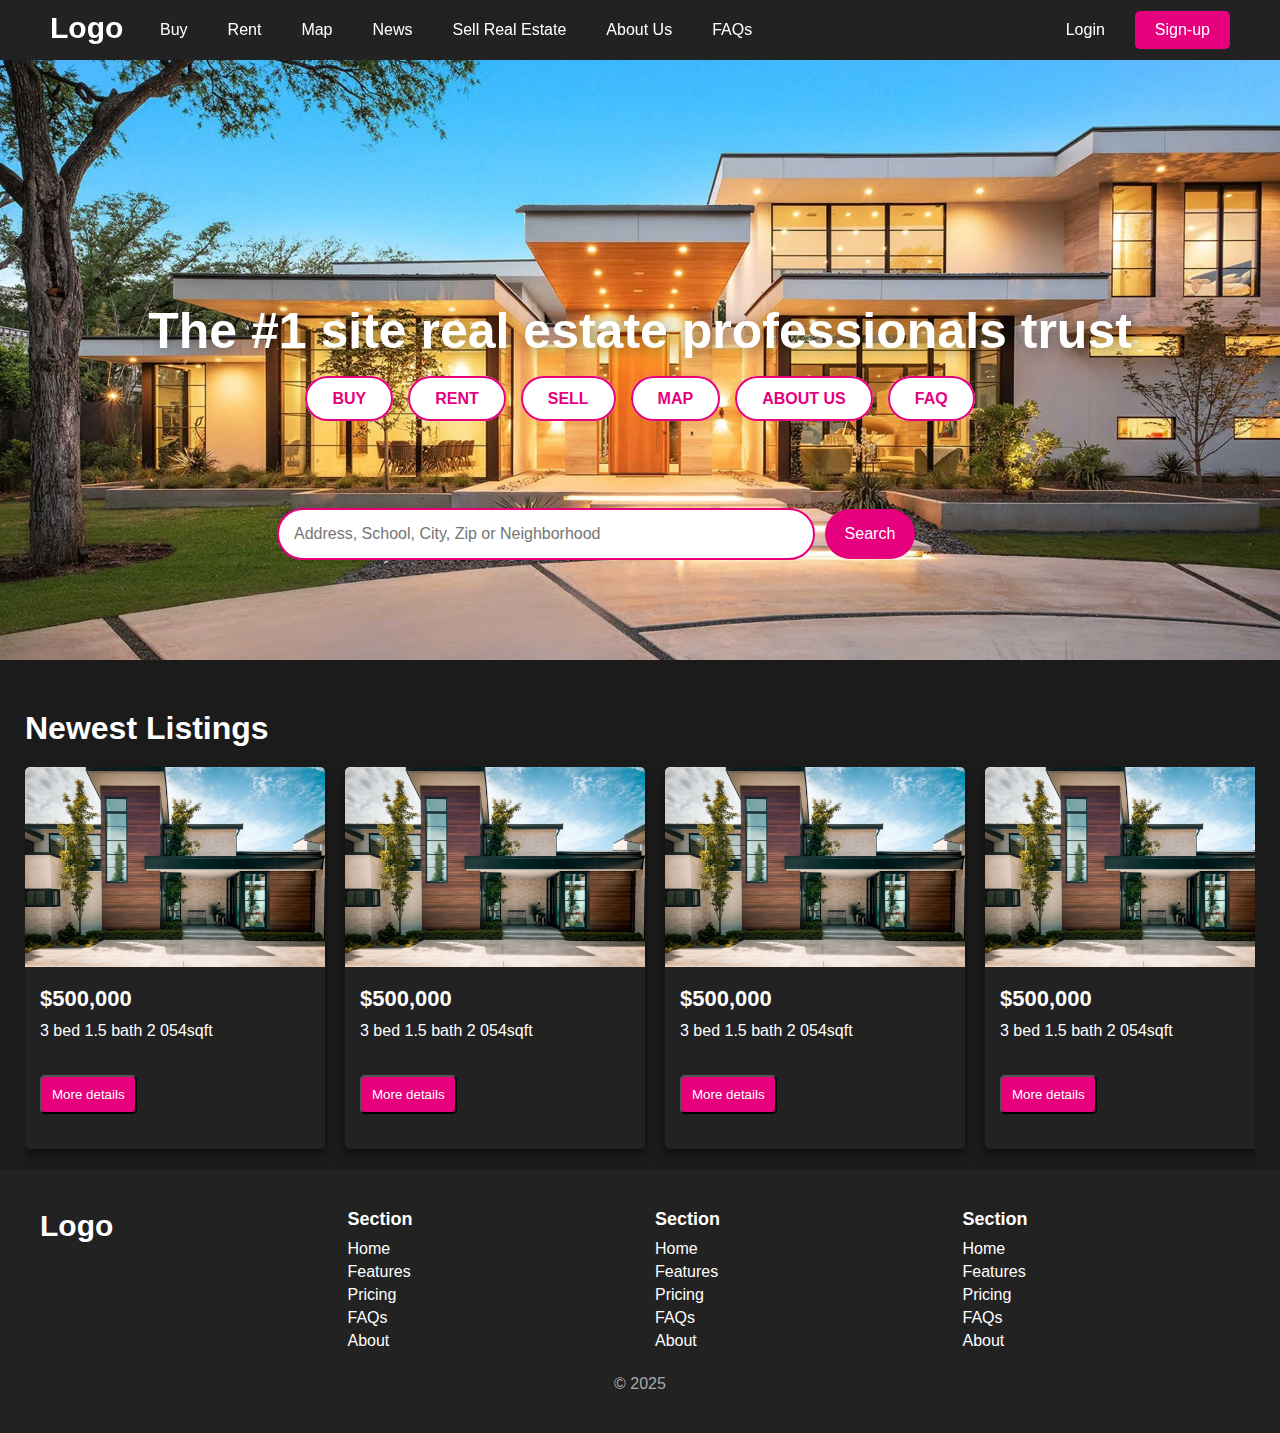
<file: index.html>
<!DOCTYPE html>
<html lang="en">
  <head>
    <!-- Basic meta setup -->
    <meta charset="UTF-8" />
    <meta name="viewport" content="width=device-width, initial-scale=1.0" />

    <!-- External CSS files -->
    <link rel="stylesheet" href="css/style.css" />
    <link rel="stylesheet" href="css/header.css" />
    <title>Real Estate Listing Website</title>
  </head>

  <body>
    <!-- Main page container -->
    <div class="container">
      <header>
        <!-- Logo -->
        <div class="logo">
          <a href="home.html">Logo</a>
        </div>

        <!-- Navigation bar -->
        <nav class="nav">
          <ul>
            <li><a href="buy.html">Buy</a></li>
            <li><a href="rent.html">Rent</a></li>
            <li><a href="maps.html">Map</a></li>
            <!-- Note: mismatch later ("msp.html") -->
            <li><a href="news.html">News</a></li>
            <li><a href="sell-page.html">Sell Real Estate</a></li>
            <li><a href="about-us.html">About Us</a></li>
            <li><a href="faq.html">FAQs</a></li>
          </ul>
        </nav>

        <!-- Authentication buttons + profile icon -->
        <div class="auth-buttons">
          <!-- Login button -->
          <a href="login.html" target="_blank">
            <button id="loginBtn" class="login-btn">Login</button>
          </a>
          <!-- Sign-up button -->
          <a href="sign-up.html" target="_blank">
            <button id="signupBtn" class="signup-btn">Sign-up</button>
          </a>
          <!-- Hidden profile icon (can be shown using JavaScript) -->
          <a href="profile.html" id="profileLink" style="display: none">
            <img src="images/account (1).webp" alt="" loading="lazy" />
          </a>
          <!-- Hamburger menu icon for mobile -->
          <div class="menu-toggle" onclick="toggleMenu()">&#9776;</div>
        </div>
      </header>
    </div>

    <!-- Hero section (hidden by default) -->
    <div class="hero">
      <div class="content" style="display: none">
        <h1>The #1 site real estate professionals trust</h1>

        <!-- Quick access links -->
        <ul class="hero-buttons">
          <li><a href="buy.html">Buy</a></li>
          <li><a href="rent.html">Rent</a></li>
          <li><a href="sell-page.html">Sell</a></li>
          <li><a href="msp.html">Map</a></li>
          <!-- ⚠ Possible typo: should be "maps.html"? -->
          <li><a href="about-us.html">About Us</a></li>
          <li><a href="faq.html">FAQ</a></li>
        </ul>

        <!-- Search bar -->
        <div class="search-bar">
          <input
            type="text"
            placeholder="Address, School, City, Zip or Neighborhood"
          />
          <button>Search</button>
        </div>
      </div>
    </div>

    <!-- Newest Listings section -->
    <div class="main-container container">
      <div class="newest-listings">
        <h1>Newest Listings</h1>
        <div class="card-container">
          <!-- Property cards (8 times same content for now) -->
          <!-- You can later generate them dynamically using JavaScript -->
          <div class="card">
            <div class="card-img">
              <img
                src="images/SuCasaDesign-Modern-9335be77ca0446c7883c5cf8d974e47c.webp"
                alt="image"
                loading="lazy"
              />
            </div>
            <div class="card-content">
              <h2>$500,000</h2>
              <p>3 bed 1.5 bath 2 054sqft</p>
              <button class="btn-more">More details</button>
            </div>
          </div>
          <div class="card">
            <div class="card-img">
              <img
                src="images/SuCasaDesign-Modern-9335be77ca0446c7883c5cf8d974e47c.webp"
                alt="image"
                loading="lazy"
              />
            </div>
            <div class="card-content">
              <h2>$500,000</h2>
              <p>3 bed 1.5 bath 2 054sqft</p>
              <button class="btn-more">More details</button>
            </div>
          </div>
          <div class="card">
            <div class="card-img">
              <img
                src="images/SuCasaDesign-Modern-9335be77ca0446c7883c5cf8d974e47c.webp"
                alt="image"
                loading="lazy"
              />
            </div>
            <div class="card-content">
              <h2>$500,000</h2>
              <p>3 bed 1.5 bath 2 054sqft</p>
              <button class="btn-more">More details</button>
            </div>
          </div>
          <div class="card">
            <div class="card-img">
              <img
                src="images/SuCasaDesign-Modern-9335be77ca0446c7883c5cf8d974e47c.webp"
                alt="image"
                loading="lazy"
              />
            </div>
            <div class="card-content">
              <h2>$500,000</h2>
              <p>3 bed 1.5 bath 2 054sqft</p>
              <button class="btn-more">More details</button>
            </div>
          </div>
          <div class="card">
            <div class="card-img">
              <img
                src="images/SuCasaDesign-Modern-9335be77ca0446c7883c5cf8d974e47c.webp"
                alt="image"
                loading="lazy"
              />
            </div>
            <div class="card-content">
              <h2>$500,000</h2>
              <p>3 bed 1.5 bath 2 054sqft</p>
              <button class="btn-more">More details</button>
            </div>
          </div>
          <div class="card">
            <div class="card-img">
              <img
                src="images/SuCasaDesign-Modern-9335be77ca0446c7883c5cf8d974e47c.webp"
                alt="image"
                loading="lazy"
              />
            </div>
            <div class="card-content">
              <h2>$500,000</h2>
              <p>3 bed 1.5 bath 2 054sqft</p>
              <button class="btn-more">More details</button>
            </div>
          </div>
          <div class="card">
            <div class="card-img">
              <img
                src="images/SuCasaDesign-Modern-9335be77ca0446c7883c5cf8d974e47c.webp"
                alt="image"
                loading="lazy"
              />
            </div>
            <div class="card-content">
              <h2>$500,000</h2>
              <p>3 bed 1.5 bath 2 054sqft</p>
              <button class="btn-more">More details</button>
            </div>
          </div>
          <div class="card">
            <div class="card-img">
              <img
                src="images/SuCasaDesign-Modern-9335be77ca0446c7883c5cf8d974e47c.webp"
                alt="image"
                loading="lazy"
              />
            </div>
            <div class="card-content">
              <h2>$500,000</h2>
              <p>3 bed 1.5 bath 2 054sqft</p>
              <button class="btn-more">More details</button>
            </div>
          </div>
          <div class="card">
            <div class="card-img">
              <img
                src="images/SuCasaDesign-Modern-9335be77ca0446c7883c5cf8d974e47c.webp"
                alt="image"
                loading="lazy"
              />
            </div>
            <div class="card-content">
              <h2>$500,000</h2>
              <p>3 bed 1.5 bath 2 054sqft</p>
              <button class="btn-more">More details</button>
            </div>
          </div>
        </div>
      </div>
    </div>

    <!-- Footer -->
    <footer>
      <div class="footer-container">
        <!-- Footer logo -->
        <div class="footer-logo">
          <a href="#">Logo</a>
        </div>

        <!-- Footer sections (3 identical sections shown) -->
        <div class="footer-section">
          <h3>Section</h3>
          <ul>
            <li><a href="#">Home</a></li>
            <li><a href="#">Features</a></li>
            <li><a href="#">Pricing</a></li>
            <li><a href="#">FAQs</a></li>
            <li><a href="#">About</a></li>
          </ul>
        </div>

        <!-- Repeat for layout symmetry -->
        <div class="footer-section">
          <h3>Section</h3>
          <ul>
            <li><a href="#">Home</a></li>
            <li><a href="#">Features</a></li>
            <li><a href="#">Pricing</a></li>
            <li><a href="#">FAQs</a></li>
            <li><a href="#">About</a></li>
          </ul>
        </div>

        <div class="footer-section">
          <h3>Section</h3>
          <ul>
            <li><a href="#">Home</a></li>
            <li><a href="#">Features</a></li>
            <li><a href="#">Pricing</a></li>
            <li><a href="#">FAQs</a></li>
            <li><a href="#">About</a></li>
          </ul>
        </div>
      </div>

      <!-- Footer bottom row -->
      <div class="footer-bottom">
        <p>&copy; 2025</p>
      </div>
    </footer>

    <!-- External JavaScript -->
    <script src="js/script.js"></script>
  </body>
</html>
</file>
<file: css/style.css>
/* Global Styles */
* {
  margin: 0;
  padding: 0;
  box-sizing: border-box;
  font-family: Arial, sans-serif;
}

body {
  font-size: 16px;
  background-color: rgb(28, 27, 27);
  color: white;
  display: flex;
  flex-direction: column;
  justify-content: flex-start;
  min-height: 100vh;
}

.container {
  width: 100%;
  max-width: 1270px;
  margin: 0 auto;
  padding: 0 20px;
}

img {
  max-width: 100%;
}

a {
  text-decoration: none;
  color: white;
}

/* Hero Section Styles */
.hero {
  position: relative;
  width: 100%;
  height: 600px;
  background-image: url(/images/Custom-Luxury-Home-Dallas.webp);
  background-size: cover;
  background-position: center;
  display: flex;
  justify-content: center;
  align-items: center;
  text-align: center;
  color: white;
  z-index: 1;
}

.hero .content {
  z-index: 2;
  max-width: 80%;
}

.hero .content h1 {
  font-size: 50px;
  font-weight: bold;
  margin-bottom: 20px;
  text-shadow: 2px 2px 15px rgba(0, 0, 0, 0.5);
}

.hero .hero-buttons {
  display: flex;
  justify-content: center;
  gap: 20px;
  margin-top: 30px;
  list-style: none;
  padding: 0;
}

.hero .hero-buttons li {
  display: inline-block;
}

.hero .hero-buttons li a {
  color: #e7007d;
  padding: 15px 40px;
  background-color: #fff;
  font-size: 18px;
  border: 2px solid #e7007d;
  border-radius: 30px;
  text-transform: uppercase;
  font-weight: bold;
  cursor: pointer;
  text-decoration: none;
  transition: background-color 0.3s ease, transform 0.3s ease;
}

.hero .hero-buttons li a:hover {
  background-color: #e7007d;
  color: white;
  transform: scale(1.1);
}

.hero .content .search-bar {
  position: absolute;
  bottom: 100px;
  width: 70%;
  display: flex;
  justify-content: center;
  align-items: center;
  padding-left: px;
  z-index: 3;
}

.hero .search-bar input {
  padding: 15px;
  font-size: 16px;
  border-radius: 30px;
  border: 2px solid #e7007d;
  width: 60%;
  outline: none;
  transition: width 0.3s ease;
}

.hero .search-bar input:focus {
  width: 80%;
  border-color: #890049;
}

.hero .content .search-bar button {
  background-color: #e7007d;
  color: white;
  padding: 16px 20px;
  margin-left: 10px;
  border: none;
  border-radius: 30px;
  font-size: 16px;
  cursor: pointer;
}

.hero .search-bar button:hover {
  background-color: #890049;
}

/* Listings Section */
.newest-listings {
  margin-top: 50px;
}

.newest-listings h1 {
  margin-bottom: 20px;
}

.card-container {
  display: flex;
  overflow-x: auto;
  gap: 20px;
  scroll-snap-type: x mandatory;
  padding-bottom: 20px;
}

.card {
  flex: 0 0 auto;
  width: 300px;
  background-color: #222;
  border-radius: 5px;
  overflow: hidden;
  box-shadow: 0px 4px 10px rgba(0, 0, 0, 0.5);
  transition: transform 0.3s ease;
  scroll-snap-align: start;
}

.card:hover {
  transform: translateY(-10px);
}

.card-img img {
  width: 100%;
  height: 200px;
  object-fit: cover;
}

.card-content {
  padding: 15px;
}

.card-content h2 {
  font-size: 22px;
  margin-bottom: 10px;
}

.card-content p {
  font-size: 16px;
  margin-bottom: 15px;
}

.btn-more {
  margin: 20px 0;
  background-color: #e7007d;
  border-radius: 5px;
  padding: 10px;
  color: white;
}

.btn-more:hover {
  background-color: #890049;
}

/* Hero buttons */
.hero .hero-buttons {
  display: flex;
  justify-content: center;
  gap: 15px;
  flex-wrap: wrap;
  margin-top: 30px;
  padding: 0 20px;
}

.hero .hero-buttons li {
  display: inline-block;
  margin-bottom: 10px;
}

.hero .hero-buttons li a {
  color: #e7007d;
  padding: 12px 25px;
  background-color: #fff;
  font-size: 16px;
  border: 2px solid #e7007d;
  border-radius: 30px;
  text-transform: uppercase;
  font-weight: bold;
  cursor: pointer;
  text-decoration: none;
  transition: background-color 0.3s ease, transform 0.3s ease;
  min-width: 120px;
}

.hero .hero-buttons li a:hover {
  background-color: #e7007d;
  color: white;
  transform: scale(1.1);
}

@media (max-width: 768px) {
  .hero .hero-buttons li a {
    font-size: 14px;
    padding: 10px 20px;
    min-width: 100px;
  }
}

@media (max-width: 563px) {
  .hero .hero-buttons {
    display: none;  
  }
}

@media (max-width: 480px) {
  .hero .hero-buttons li a {
    font-size: 12px;
    padding: 8px 15px;
    min-width: 80px;
  }
}

/* Hero Search Bar */
.hero .search-bar {
  position: absolute;
  bottom: 50px;
  width: 80%;
  display: flex;
  justify-content: center;
  align-items: center;
  z-index: 3;
}

.hero .search-bar input {
  padding: 15px;
  font-size: 16px;
  border-radius: 30px;
  border: 2px solid #e7007d;
  width: 60%;
  outline: none;
  transition: width 0.3s ease;
  z-index: 2;
}

.hero .search-bar button {
  background-color: #e7007d;
  color: white;
  padding: 16px 20px;
  margin-left: 10px;
  border: none;
  border-radius: 30px;
  font-size: 16px;
  cursor: pointer;
  z-index: 3;
}

.hero .search-bar button:hover {
  background-color: #890049;
}
</file>
<file: css/header.css>
/* Global Styles */
* {
    margin: 0;
    padding: 0;
    box-sizing: border-box;
    font-family: Arial, sans-serif;
}

body {
    font-size: 16px;
    background-color: rgb(28, 27, 27);
    color: white;
    display: flex;
    flex-direction: column;
    justify-content: flex-start;
    min-height: 100vh;
}

.container {
    width: 100%;
    max-width: 1270px;
    margin: 0 auto;
    padding: 0 20px;
}

img {
    max-width: 100%;
}

a {
    text-decoration: none;
    color: white;
}




/* Header Styles */
header {
  display: flex;
  justify-content: space-between;
  align-items: center;
  padding: 20px 50px;
  background-color: #222;
  color: white;
  width: 100%;
  position: fixed;
  top: 0;
  left: 0;
  z-index: 10;
}

header .logo a {
  font-size: 30px;
  font-weight: bold;
  color: white;
  text-decoration: none;
}

header .nav ul {
  list-style: none;
  display: flex;
  gap: 20px;
  margin-left: 100px;
}

header .nav ul li {
  display: inline-block;
}

header .nav ul li a {
  color: white;
  text-decoration: none;
  font-size: 16px;
}

header .nav ul li a:hover {
  color: #e7007d;
}

.auth-buttons {
  display: flex;
  gap: 10px;
}

#profileLink {
  margin-top: 12px;
}

.auth-buttons button {
  padding: 10px 20px;
  border: none;
  border-radius: 5px;
  cursor: pointer;
  font-size: 16px;
}

.login-btn {
  background-color: transparent;
  color: #ffffff;
  border: 2px solid #e7007d;
}

.login-btn:hover {
  background-color: #e7007d;
  color: white;
}

.signup-btn {
  background-color: #e7007d;
  color: white;
}

.signup-btn:hover {
  background-color: #890049;
}

/* Footer Styles */
footer {
  background-color: #222;
  color: white;
  padding: 40px 20px;
  font-family: Arial, sans-serif;
}

.footer-container {
  display: grid;
  grid-template-columns: repeat(4, 1fr);
  gap: 30px;
}

.footer-logo a {
  font-size: 30px;
  font-weight: bold;
  color: white;
  text-decoration: none;
}

.footer-section h3 {
  font-size: 18px;
  margin-bottom: 10px;
}

.footer-section ul {
  list-style: none;
  padding: 0;
}

.footer-section ul li {
  margin: 5px 0;
}

.footer-section ul li a {
  color: white;
  text-decoration: none;
  font-size: 16px;
}

.footer-section ul li a:hover {
  color: #e7007d;
}

.footer-bottom {
  text-align: center;
  margin-top: 20px;
}

.footer-bottom p {
  font-size: 16px;
  color: #aaa;
}

/* Mobile Menu Toggle */
.menu-toggle {
  display: none;
  font-size: 30px;
  color: white;
  cursor: pointer;
  padding: 10px;
}

.menu-toggle-close {
  display: none;
  font-size: 30px;
  color: white;
  cursor: pointer;
  padding: 10px;
}
























/* --- Header fixed height және контентті төмен жылжыту --- */
header {
  height: 60px;
  line-height: 60px;
  padding: 0 50px;
  display: flex;
  justify-content: space-between;
  align-items: center;
  background-color: #222;
  color: white;
  width: 100%;
  position: fixed;
  top: 0;
  left: 0;
  z-index: 1000;
}

/* Контенттің хедер астынан басталуы */
body {
  padding-top: 60px;
}

/* Лого */
header .logo {
  position: absolute;
  left: 50px;
  top: 50%;
  transform: translateY(-50%);
  flex: 0 0 auto;
}

header .logo a {
  font-size: 30px;
  font-weight: bold;
  color: white;
  text-decoration: none;
}

/* Навигация меню */
header .nav ul {
  list-style: none;
  display: flex;
  gap: 20px;
  margin-left: 100px;
  transition: max-height 0.3s ease;
  overflow: hidden;
}

header .nav ul li {
  display: inline-block;
}

header .nav ul li a {
  color: white;
  text-decoration: none;
  font-size: 16px;
  padding: 5px 10px;
  display: block;
}

header .nav ul li a:hover {
  color: #e7007d;
}

/* Аутентификация батырмалары */
.auth-buttons {
  display: flex;
  gap: 10px;
  align-items: center;
  position: absolute;
  right: 50px;
  top: 50%;
  transform: translateY(-50%);
  flex: 0 0 auto;
}

.auth-buttons button {
  padding: 10px 20px;
  border: none;
  border-radius: 5px;
  cursor: pointer;
  font-size: 16px;
}

.login-btn {
  background-color: transparent;
  color: #ffffff;
  border: 2px solid #e7007d;
}

.login-btn:hover {
  background-color: #e7007d;
  color: white;
}

.signup-btn {
  background-color: #e7007d;
  color: white;
}

.signup-btn:hover {
  background-color: #890049;
}

/* Гамбургер меню */
.menu-toggle {
  display: none;
  font-size: 28px;
  cursor: pointer;
  user-select: none;
  color: white;
  margin-left: 10px;
}


/* Меню ашылғанда максималды биіктігін үлкен етіп қойып, скролл қосу */
header .nav ul.active {
  max-height: 90vh; /* экранның 90% биіктігі */
  overflow-y: auto; /* ішкі вертикаль скролл қосу */
  -webkit-overflow-scrolling: touch; /* iOS үшін жылтыр скролл */
}

/* Скролл стилін жақсарту (міндетті емес) */
header .nav ul::-webkit-scrollbar {
  width: 6px;
}

header .nav ul::-webkit-scrollbar-thumb {
  background-color: #e7007d;
  border-radius: 3px;
}

/* Навигация мобильді режимге арналған */
@media (max-width: 768px) {
  header {
    padding: 0 20px;
  }

  /* Лого сол жаққа бекітілген */
  header .logo {
    left: 20px;
  }

  /* Профиль мен гамбургер бірге оң жаққа */
  .auth-buttons {
    right: 20px;
  }

  /* Гамбургер меню иконкасын көрсету */
  .menu-toggle {
    display: block;
  }

  /* Навигация меню жасырылады */
  header .nav ul {
    max-height: 0;
    flex-direction: column;
    margin-left: 0;
    background-color: #222;
    border-top: 1px solid #444;
    overflow: hidden;
    position: absolute;
    top: 60px;
    left: 0;
    right: 0;
    transition: max-height 0.3s ease;
    z-index: 1100;
  }

  header .nav ul.active {
    max-height: 520px;
  }

  header .nav ul li {
    margin: 10px 0;
    text-align: center;
  }

  header .nav ul li a {
    font-size: 17px;
    padding: 10px 0;
    display: block;
  }
}

/* Футер */
footer {
  background-color: #222;
  color: white;
  padding: 40px 20px;
  font-family: Arial, sans-serif;
  margin-top: auto;
}

.footer-container {
  display: grid;
  grid-template-columns: repeat(4, 1fr);
  gap: 30px;
  max-width: 1270px;
  margin: 0 auto;
  padding: 0 20px;
}

.footer-logo a {
  font-size: 30px;
  font-weight: bold;
  color: white;
  text-decoration: none;
}

.footer-section h3 {
  font-size: 18px;
  margin-bottom: 10px;
}

.footer-section ul {
  list-style: none;
  padding: 0;
}

.footer-section ul li {
  margin: 5px 0;
}

.footer-section ul li a {
  color: white;
  text-decoration: none;
  font-size: 16px;
}

.footer-section ul li a:hover {
  color: #e7007d;
}

.footer-bottom {
  text-align: center;
  margin-top: 20px;
}

.footer-bottom p {
  font-size: 16px;
  color: #aaa;
}

/* Футер мобильді үйлесімділігі */
@media (max-width: 768px) {
  .footer-container {
    grid-template-columns: repeat(2, 1fr);
    gap: 25px;
    padding: 0 15px;
  }

  .footer-section h3 {
    font-size: 17px;
  }

  .footer-section ul li a {
    font-size: 15px;
  }

  .footer-logo a {
    font-size: 26px;
  }
}

@media (max-width: 480px) {
  .footer-container {
    grid-template-columns: 1fr;
    gap: 18px;
    padding: 0 15px;
  }

  .footer-section h3 {
    font-size: 15px;
  }

  .footer-section ul li a {
    font-size: 14px;
  }

  .footer-logo a {
    font-size: 22px;
    text-align: center;
    display: block;
    margin-bottom: 10px;
  }

  .footer-bottom p {
    font-size: 14px;
  }
}
</file>
